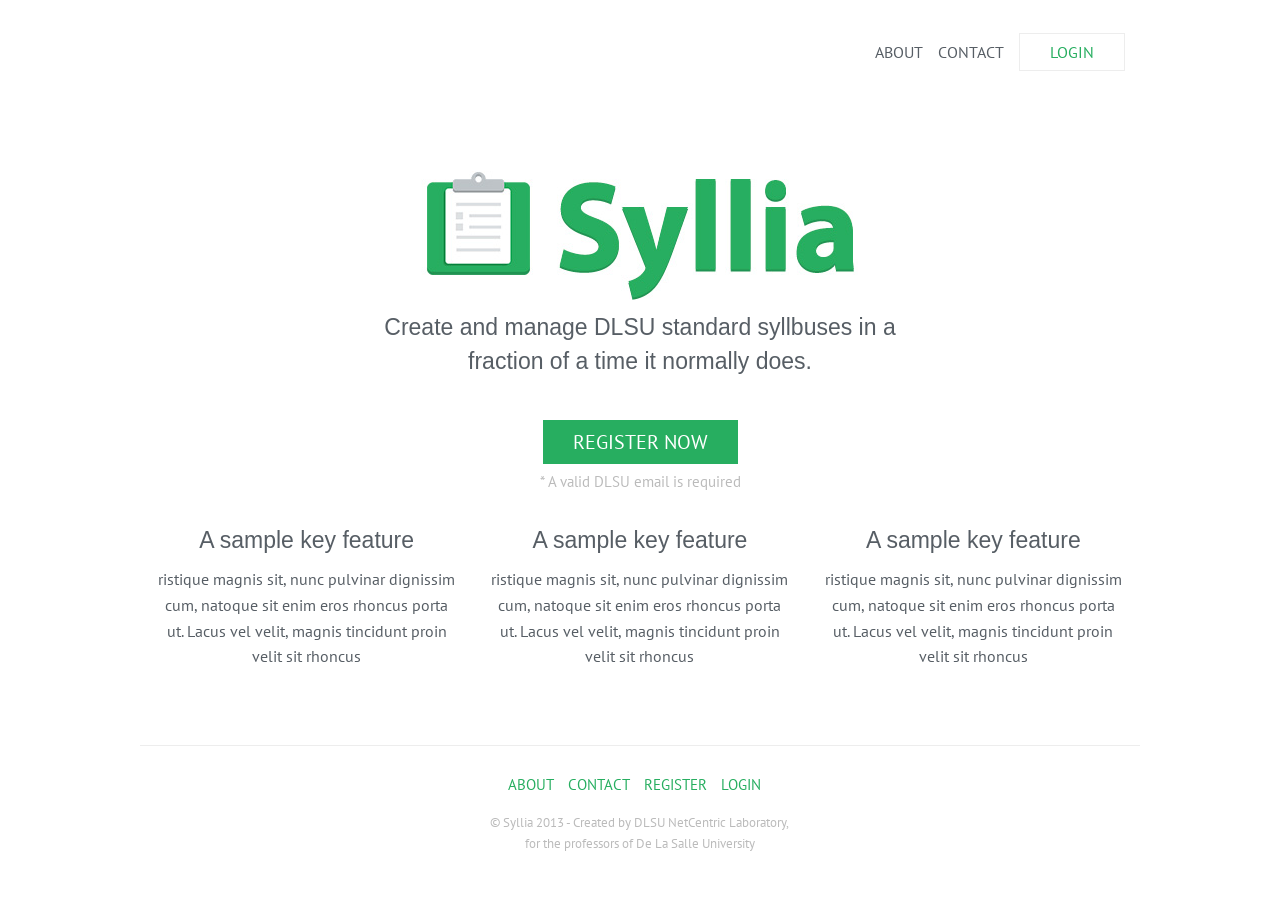
<file: index.html>
<!-- 	Hello source code reader! Feel free to check these codes out.
		Syllia created by Netcentric.Web
			- Mitchel Cabuloy
			- Goldwin Go
			- Richmond Liclican
			- Kevin Olsson
--> 
		

<!DOCTYPE html>
<!--[if IE 8]> 				 <html class="no-js lt-ie9" lang="en" > <![endif]-->
<!--[if gt IE 8]><!--> <html class="no-js" lang="en" > <!--<![endif]-->

<head>
	<meta charset="utf-8">
  <meta name="viewport" content="width=device-width">
  <title>Foundation 4</title>

  <link rel="stylesheet" href="stylesheets/app.css">
  <link href='http://fonts.googleapis.com/css?family=PT+Sans:400,700' rel='stylesheet' type='text/css'>
  <script src="javascripts/vendor/custom.modernizr.js"></script>
  <script src="http://code.jquery.com/jquery-1.10.2.min.js"></script>

</head>
<body>
<div class="wrapper">
	<div class="row">
		<div class="large-12 columns">
			<ul class="h-nav">
				<li><a href="#">About</a></li>
				<li><a href="#">Contact</a></li>
				<li class="h-login-wrapper"><a class="clear-button" id="h-login-button" href="#">Login</a>
				<div class="h-login-pane">
					<form method="post" action="#">
						<span>Email Address</span>
						<input type="text" name="email" placeholder="email@dlsu.edu.ph"/>
						<span>Password</span>
						<input type="password" name="password" placeholder="••••••••"/>

						<input type="submit" class="green-button" id="h-login-submit" value="SIGN IN"/>	
						<a href="#">Forgot password?</a>					
					</form>
				</div>
				</li>
			</ul>
		</div>
	</div>
	<div class="row">
		<div class="large-7 columns large-centered center">
			<img src="images/syllia_big.jpg" class="logo_big" alt="" />
			<h4 class="logo_sub">Create and manage DLSU standard syllbuses in a
			fraction of a time it normally does.</h4>
		</div>
	</div>
	<div class="row">
		<div class="large-12 columns center">
			<a href="#" class="green-button" id="h-reg-button">Register Now</a>
			<span class="h-reg-notice">* A valid DLSU email is required</span>
		</div>
	</div>
	<div class="row features">
		<div class="feature large-4 columns">
			<h4>A sample key feature</h4>	
			<p>
			ristique magnis sit, nunc pulvinar dignissim cum, natoque sit enim eros rhoncus porta ut. Lacus vel velit, magnis tincidunt proin velit sit rhoncus
			</p>
		</div>
		<div class="feature large-4 columns">
			<h4>A sample key feature</h4>
			<p>
			ristique magnis sit, nunc pulvinar dignissim cum, natoque sit enim eros rhoncus porta ut. Lacus vel velit, magnis tincidunt proin velit sit rhoncus
			</p>
			
		</div>
		<div class="feature large-4 columns">
			<h4>A sample key feature</h4>
			<p>
			ristique magnis sit, nunc pulvinar dignissim cum, natoque sit enim eros rhoncus porta ut. Lacus vel velit, magnis tincidunt proin velit sit rhoncus
			</p>
			
		</div>
	</div>
	<div class="push"></div>
</div>
	<div class="row footer">
		<div class="large-7 columns large-centered center">
				<a href="#">About</a>
				<a href="#">Contact</a>
				<a href="#">Register</a>
				<a href="#">Login</a>
			<p><br/>© Syllia 2013 - Created by DLSU NetCentric Laboratory, <br/>
for the professors of De La Salle University</p>
		</div>
	</div>


  <script>
  document.write('<script src=' +
  ('__proto__' in {} ? 'javascripts/vendor/zepto' : 'javascripts/vendor/jquery') +
  '.js><\/script>')
  </script>
  
  	<script src="javascripts/foundation/foundation.js"></script>
	<script src="javascripts/foundation/foundation.abide.js"></script>
	<script src="javascripts/foundation/foundation.alerts.js"></script>
	<script src="javascripts/foundation/foundation.clearing.js"></script>
	<script src="javascripts/foundation/foundation.cookie.js"></script>
	<script src="javascripts/foundation/foundation.dropdown.js"></script>
	<script src="javascripts/foundation/foundation.forms.js"></script>
	<script src="javascripts/foundation/foundation.interchange.js"></script>
	<script src="javascripts/foundation/foundation.joyride.js"></script>
	<script src="javascripts/foundation/foundation.magellan.js"></script>
	<script src="javascripts/foundation/foundation.orbit.js"></script>
	<script src="javascripts/foundation/foundation.placeholder.js"></script>
	<script src="javascripts/foundation/foundation.reveal.js"></script>
	<script src="javascripts/foundation/foundation.section.js"></script>
	<script src="javascripts/foundation/foundation.tooltips.js"></script>
	<script src="javascripts/foundation/foundation.topbar.js"></script>
	  
  <script>
    $(document).foundation();

	$( "#h-login-button" ).click(function() {
	  $( ".h-login-pane" ).toggle();
	});
  </script>
</body>
</html>
</file>
